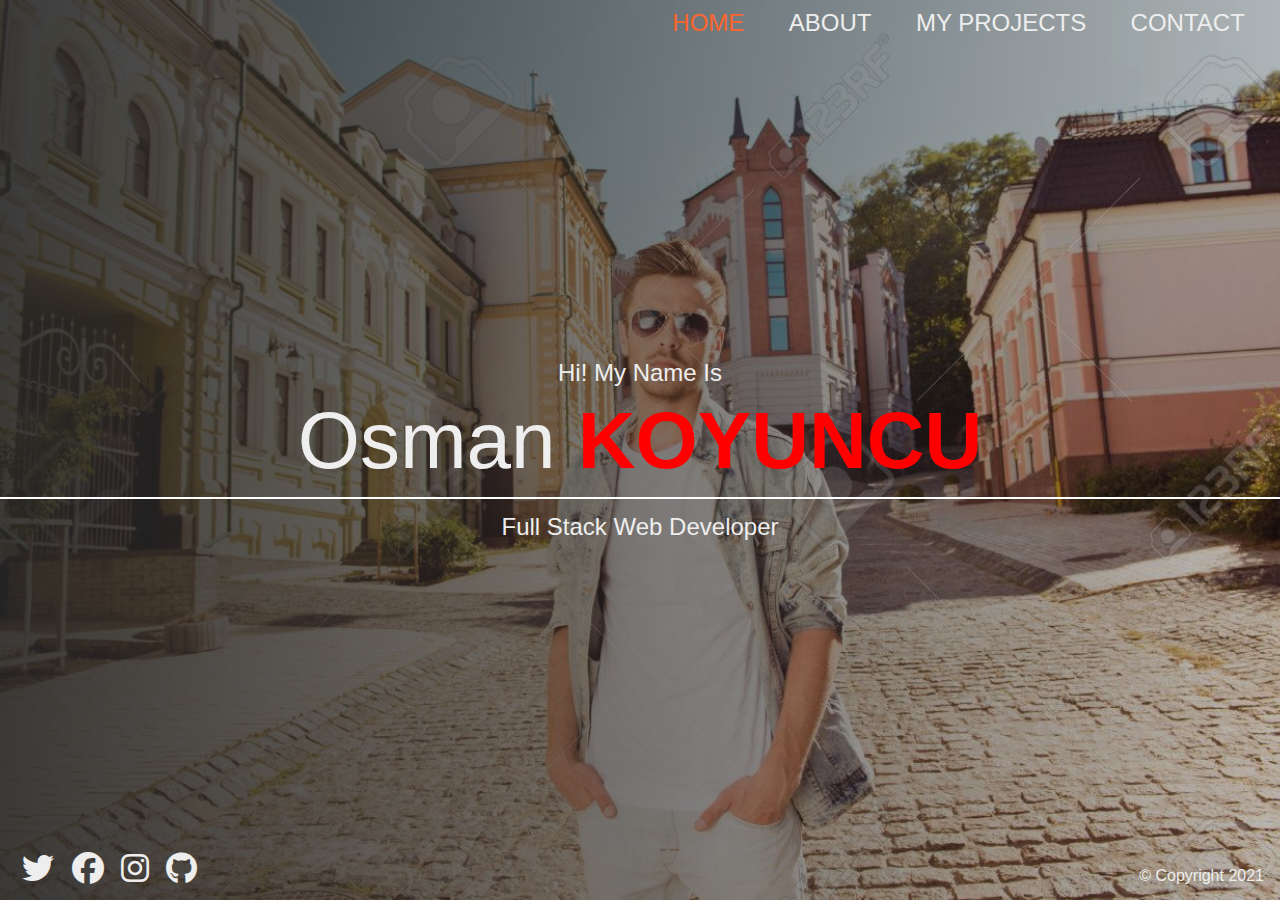
<file: index.html>
<!DOCTYPE html>
<html lang="en">
  <head>
    <meta charset="UTF-8" />
    <meta http-equiv="X-UA-Compatible" content="IE=edge" />
    <meta name="viewport" content="width=device-width, initial-scale=1.0" />
    <link rel="stylesheet" href="./css/main.css" />
    <title>Portfolio</title>
  </head>
  <body>
    <div class="home-bgImg-container">
      <nav class="nav">
        <ul class="nav__list">
          <li class="nav__item">
            <a href="index.html" class="nav__link nav__link--active">Home</a>
          </li>
          <li class="nav__item">
            <a href="about.html" class="nav__link">About</a>
          </li>
          <li class="nav__item">
            <a href="projects.html" class="nav__link">My Projects</a>
          </li>
          <li class="nav__item">
            <a href="contact.html" class="nav__link">Contact</a>
          </li>
        </ul>
      </nav>
      <!-- HOME MAIN -->
      <main class="home">
        <h2>Hi! My Name Is</h2>
        <h1 class="home__name">
          Osman <span class="home__name--last">KOYUNCU</span>
        </h1>
        <h2>Full Stack Web Developer</h2>
      </main>
      <!-- FOOTER -->
      <footer class="horizontal">
        <div class="social-icons">
          <a href="#">
            <i class="fab fa-twitter fa-2x"></i>
          </a>
          <a href="#">
            <i class="fab fa-facebook fa-2x"></i>
          </a>
          <a href="#">
            <i class="fab fa-instagram fa-2x"></i>
          </a>
          <a href="https://github.com/osmankoyuncuu" target="_blank">
            <i class="fab fa-github fa-2x"></i>
          </a>
        </div>
        <div class="copyright">&copy; Copyright 2021</div>
      </footer>
    </div>
  </body>
</html>
</file>
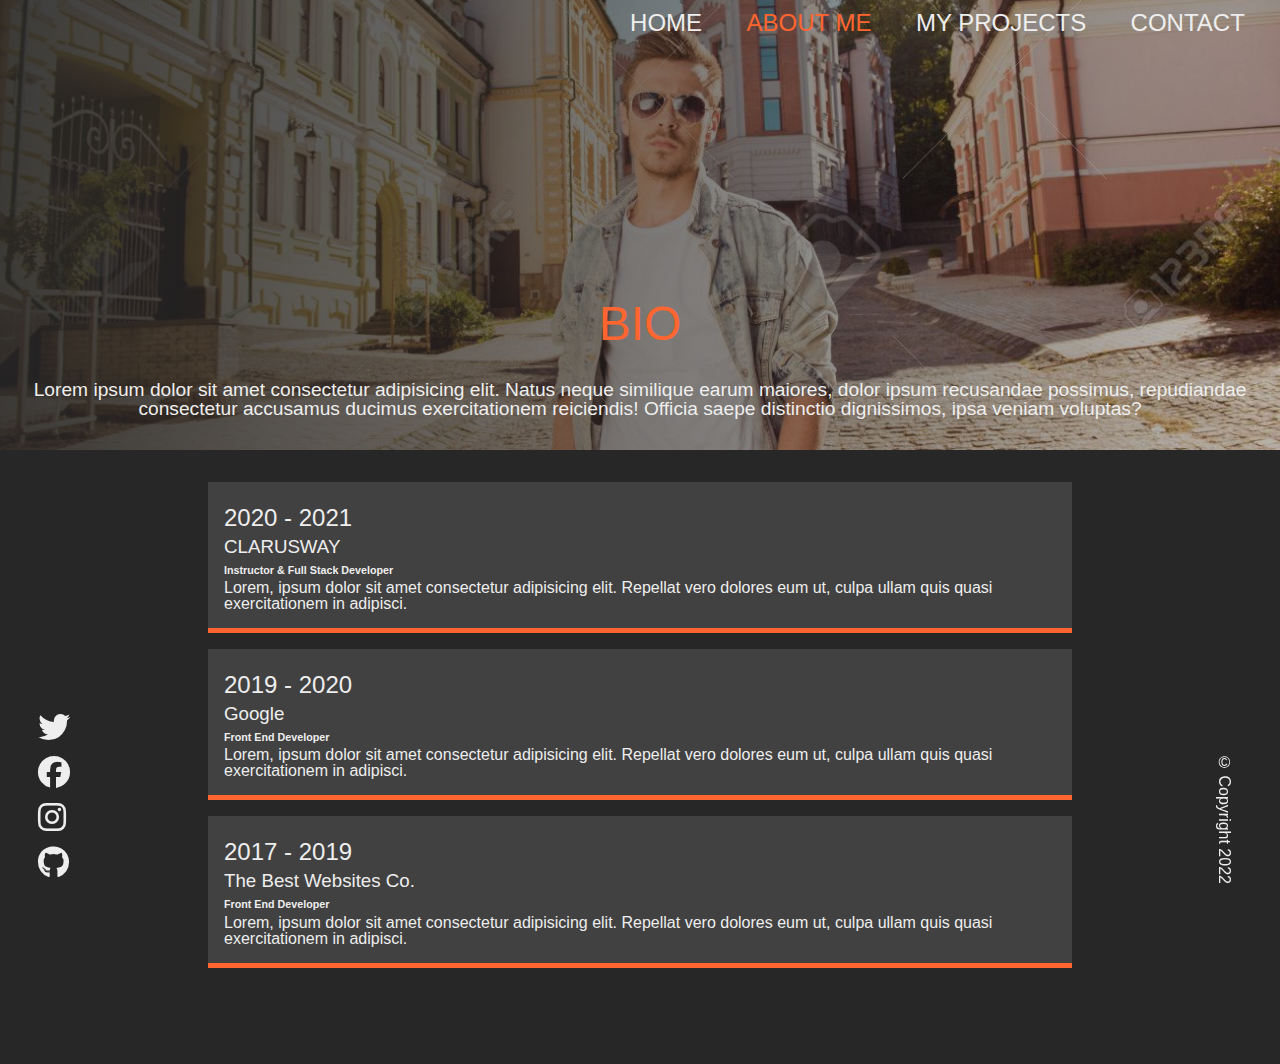
<file: about.html>
<!DOCTYPE html>
<html lang="en">
  <head>
    <meta charset="UTF-8" />
    <meta http-equiv="X-UA-Compatible" content="IE=edge" />
    <meta name="viewport" content="width=device-width, initial-scale=1.0" />

    <link rel="stylesheet" href="css/main.css" />
    <title>Portfolio-About</title>
  </head>
  <body>
    <div class="about-bgImg-container">
      <!-- ABOUT NAV -->
      <nav class="nav">
        <ul class="nav__list">
          <li class="nav__item">
            <a href="index.html" class="nav__link">Home</a>
          </li>
          <li class="nav__item">
            <a href="about.html" class="nav__link nav__link--active"
              >About Me</a
            >
          </li>
          <li class="nav__item">
            <a href="projects.html" class="nav__link">My Projects</a>
          </li>
          <li class="nav__item">
            <a href="contact.html" class="nav__link">Contact</a>
          </li>
        </ul>
      </nav>

      <div class="about__bio-image">
        <h2>BIO</h2>
        <p>
          Lorem ipsum dolor sit amet consectetur adipisicing elit. Natus neque
          similique earum maiores, dolor ipsum recusandae possimus, repudiandae
          consectetur accusamus ducimus exercitationem reiciendis! Officia saepe
          distinctio dignissimos, ipsa veniam voluptas?
        </p>
      </div>
    </div>

    <!-- ABOUT MAIN -->

    <main class="about">
      <div class="about__container">
        <div class="about__job">
          <h2 class="text-secondary">2020 - 2021</h2>
          <h3>CLARUSWAY</h3>
          <h6>Instructor & Full Stack Developer</h6>
          <p>
            Lorem, ipsum dolor sit amet consectetur adipisicing elit. Repellat
            vero dolores eum ut, culpa ullam quis quasi exercitationem in
            adipisci.
          </p>
        </div>
        <div class="about__job">
          <h2 class="text-secondary">2019 - 2020</h2>
          <h3>Google</h3>
          <h6>Front End Developer</h6>
          <p>
            Lorem, ipsum dolor sit amet consectetur adipisicing elit. Repellat
            vero dolores eum ut, culpa ullam quis quasi exercitationem in
            adipisci.
          </p>
        </div>
        <div class="about__job">
          <h2 class="text-secondary">2017 - 2019</h2>
          <h3>The Best Websites Co.</h3>
          <h6>Front End Developer</h6>
          <p>
            Lorem, ipsum dolor sit amet consectetur adipisicing elit. Repellat
            vero dolores eum ut, culpa ullam quis quasi exercitationem in
            adipisci.
          </p>
        </div>
      </div>
    </main>

    <!-- ABOUT FOOTER -->
    <footer class="vertical">
      <div class="social-icons">
        <a href="#">
          <i class="fab fa-twitter fa-2x"></i>
        </a>
        <a href="#">
          <i class="fab fa-facebook fa-2x"></i>
        </a>
        <a href="#">
          <i class="fab fa-instagram fa-2x"></i>
        </a>
        <a href="https://github.com/osmankoyuncuu" target="_blank">
          <i class="fab fa-github fa-2x"></i>
        </a>
      </div>
      <div class="copyright">&copy; Copyright 2022</div>
    </footer>
  </body>
</html>
</file>
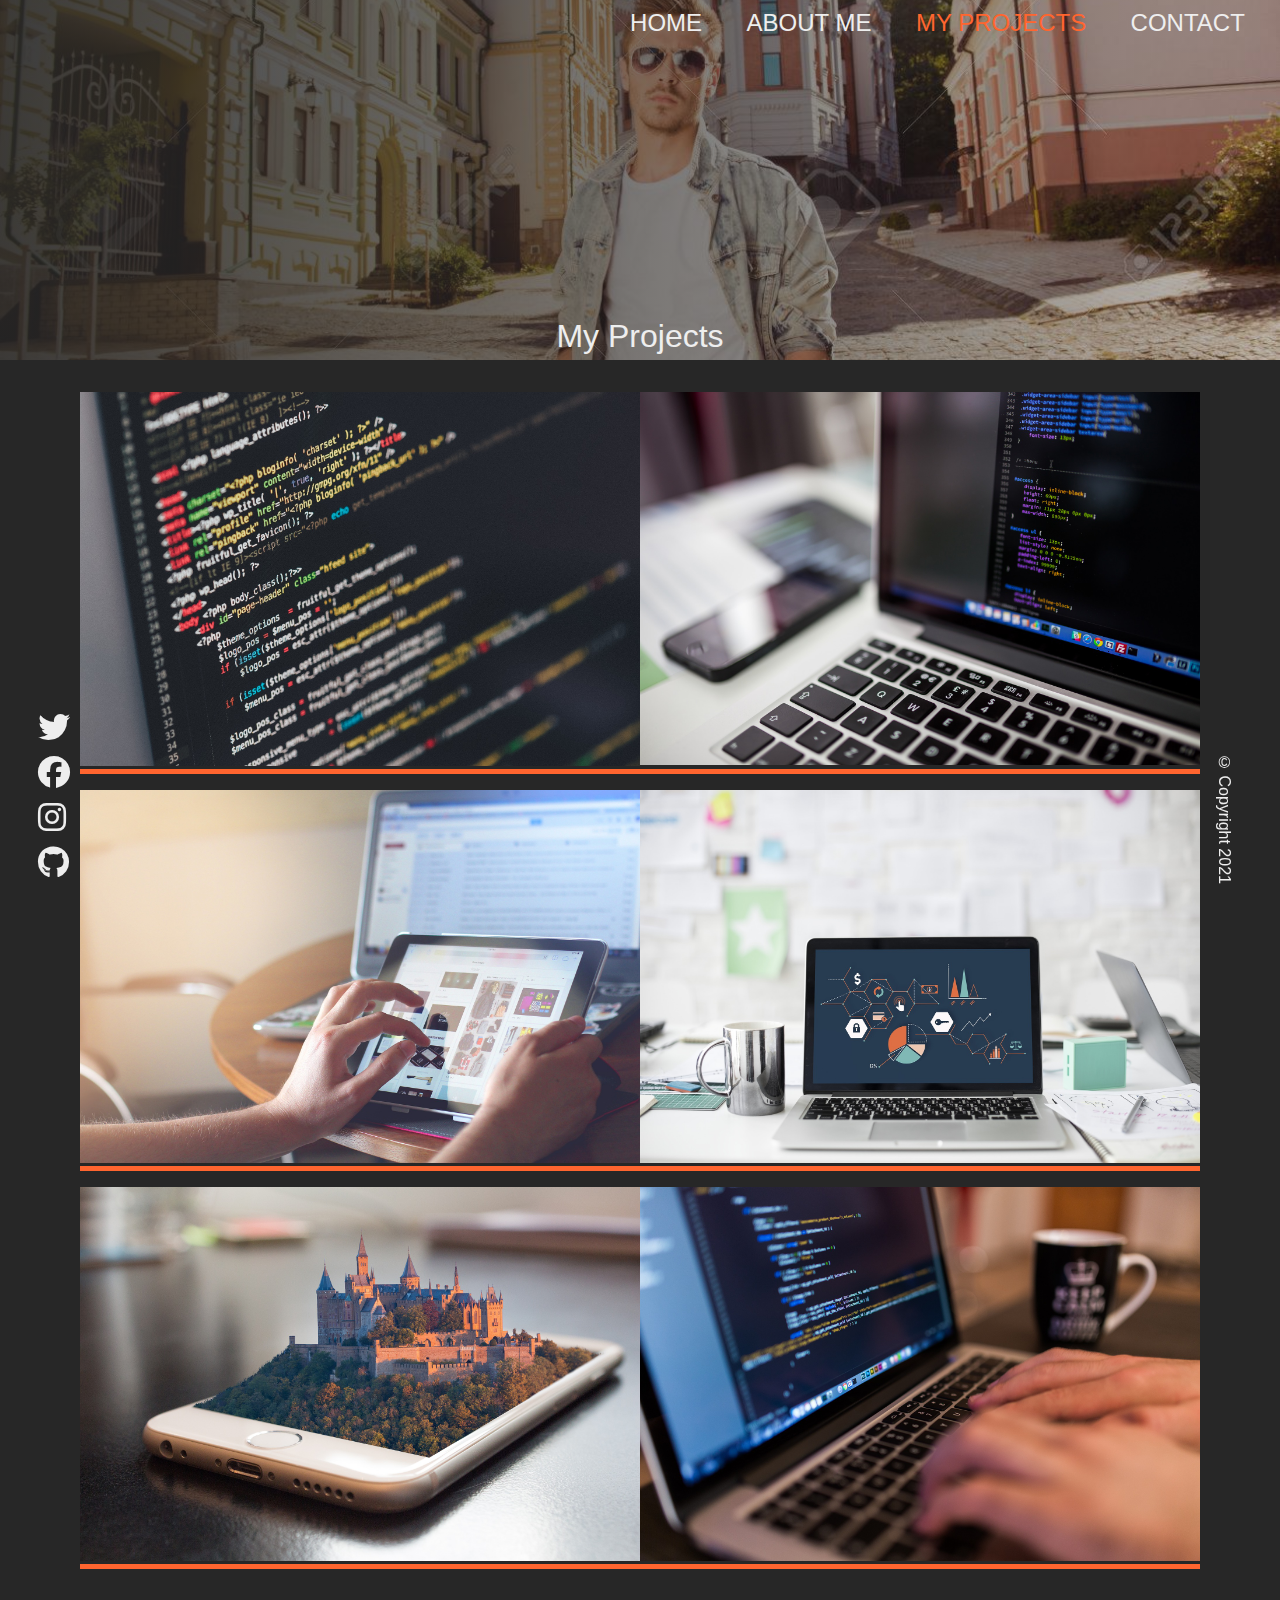
<file: projects.html>
<!DOCTYPE html>
<html lang="en">
  <head>
    <meta charset="UTF-8" />
    <meta name="viewport" content="width=device-width, initial-scale=1.0" />
    <meta http-equiv="X-UA-Compatible" content="ie=edge" />

    <link rel="stylesheet" href="css/main.css" />
    <title>Portfolio-Projects</title>
  </head>
  <body>
    <div class="project-bgImg-container">
      <!-- PROJECT NAV -->
      <nav class="nav">
        <ul class="nav__list">
          <li class="nav__item">
            <a href="index.html" class="nav__link">Home</a>
          </li>
          <li class="nav__item">
            <a href="about.html" class="nav__link">About Me</a>
          </li>
          <li class="nav__item">
            <a href="projects.html" class="nav__link nav__link--active"
              >My Projects</a
            >
          </li>
          <li class="nav__item">
            <a href="contact.html" class="nav__link">Contact</a>
          </li>
        </ul>
      </nav>

      <div class="projects__bio-image">
        <h1>My Projects</h1>
      </div>
    </div>

    <!-- PROJECT MAIN -->
    <main class="projects">
      <div class="projects__items">
        <div class="projects__item">
          <img src="img/project-1.jpg" alt="My Project" />
        </div>

        <div class="projects__item">
          <img src="img/project-2.jpg" alt="My Project" />
        </div>
        <div class="projects__item">
          <img src="img/project-3.jpg" alt="My Project" />
        </div>
        <div class="projects__item">
          <img src="img/project-4.jpg" alt="My Project" />
        </div>

        <div class="projects__item">
          <img src="img/project-5.jpg" alt="My Project" />
        </div>
        <div class="projects__item">
          <img src="img/project-6.jpg" alt="My Project" />
        </div>
      </div>
    </main>

    <!-- PROJECT FOOTER -->
    <footer class="vertical">
      <div class="social-icons">
        <a href="#">
          <i class="fab fa-twitter fa-2x"></i>
        </a>
        <a href="#">
          <i class="fab fa-facebook fa-2x"></i>
        </a>
        <a href="#">
          <i class="fab fa-instagram fa-2x"></i>
        </a>
        <a href="https://github.com/osmankoyuncuu" target="_blank">
          <i class="fab fa-github fa-2x"></i>
        </a>
      </div>

      <div class="copyright">&copy; Copyright 2021</div>
    </footer>
  </body>
</html>
</file>
<file: css/main.css>
@import url("https://cdnjs.cloudflare.com/ajax/libs/font-awesome/6.2.0/css/all.min.css");
* {
  margin: 0;
  padding: 0;
  box-sizing: border-box;
}

.link-style a, footer.middle a, footer.vertical .social-icons a, footer.horizontal a {
  padding: 0.4rem;
  transition: all 1s;
}
.link-style a:hover, footer.middle a:hover, footer.vertical .social-icons a:hover, footer.horizontal a:hover {
  color: #ff652f;
}

footer.horizontal {
  height: 10vh;
  display: flex;
  justify-content: space-between;
  align-items: flex-end;
  padding: 1rem;
}

footer.vertical {
  display: flex;
  justify-content: space-between;
  padding: 2rem;
  margin-bottom: 1rem;
}
footer.vertical .social-icons {
  display: flex;
  flex-direction: column;
  position: fixed;
  bottom: 1rem;
}
footer.vertical .copyright {
  position: fixed;
  bottom: 1rem;
  right: 3rem;
  writing-mode: vertical-rl;
  text-orientation: mixed;
}

footer.middle {
  height: 20vh;
  display: flex;
  flex-direction: column;
  justify-content: flex-start;
  align-items: center;
  gap: 1rem;
}

.nav {
  padding: 1rem;
  height: 10vh;
}
.nav__list {
  text-align: right;
}
.nav__item {
  display: inline;
  padding: 1rem;
}
.nav__link {
  font-size: 1rem;
  text-transform: uppercase;
  font-weight: 500;
  font-family: "Segoe UI", Tahoma, Geneva, Verdana, sans-serif;
  transition: all 1s;
}
.nav__link:hover {
  color: blue;
}
.nav__link--active {
  color: #ff652f;
}

.about-bgImg-container {
  height: 50vh;
  width: 100%;
  background: linear-gradient(to right, rgba(39, 39, 39, 0.9), rgba(39, 39, 39, 0.3)), url("../img/model-1.jpg");
  background-position: center center;
  background-size: cover;
  display: flex;
  justify-content: space-between;
  flex-direction: column;
}
.about-bgImg-container .about__bio-image {
  text-align: center;
}
.about-bgImg-container .about__bio-image h2 {
  font-size: 3rem;
  color: #ff652f;
}
.about-bgImg-container .about__bio-image p {
  font-size: 1.2rem;
  margin: 2rem;
}

.about__container {
  width: 70vw;
  margin: 2rem auto;
}
.about__job {
  margin: 1rem;
  background: #414141;
  padding: 1rem;
  border-bottom: 5px solid #ff652f;
}
.about h2,
.about h3 {
  margin: 0.5rem 0;
}
.about h6 {
  margin: 0.3rem 0;
}

.contact-bgImg-container {
  height: 100vh;
  width: 100%;
  background: linear-gradient(to right, rgba(39, 39, 39, 0.9), rgba(39, 39, 39, 0.3)), url("../img/model-1.jpg");
  background-position: center center;
  background-size: cover;
}
.contact-bgImg-container nav {
  height: 25vh;
}

.contact {
  height: 55vh;
  display: flex;
  flex-direction: column;
  justify-content: center;
  text-align: center;
  gap: 2.5rem;
}
.contact h2 {
  font-size: 3rem;
  margin-bottom: 2rem;
}
.contact__list {
  display: flex;
  flex-direction: column;
  flex-wrap: wrap;
  justify-content: center;
  align-items: center;
  gap: 2.5rem;
  font-size: 1.5rem;
}
.contact .text-secondary {
  color: #ff652f;
}

.home-bgImg-container {
  height: 100vh;
  width: 100%;
  background: linear-gradient(to right, rgba(39, 39, 39, 0.9), rgba(39, 39, 39, 0.3)), url("../img/model-1.jpg");
  background-position: center center;
  background-size: cover;
}

.home {
  height: 80vh;
  display: flex;
  flex-direction: column;
  justify-content: center;
  text-align: center;
}
.home__name {
  font-size: 5rem;
  padding: 1rem;
  margin-bottom: 1rem;
  border-bottom: 2px solid #fff;
}
.home__name--last {
  color: red;
  font-weight: 700;
}

.project-bgImg-container {
  height: 40vh;
  width: 100%;
  background: linear-gradient(to right, rgba(39, 39, 39, 0.9), rgba(39, 39, 39, 0.3)), url("../img/model-1.jpg");
  background-position: center center;
  background-size: cover;
  display: flex;
  flex-direction: column;
  justify-content: space-between;
}
.project-bgImg-container .projects__bio-image {
  text-align: center;
  margin: 0.5rem;
}

.projects__items {
  width: 100%;
  display: flex;
  flex-wrap: wrap;
  justify-content: center;
  padding: 2rem 5rem;
  gap: 1rem 0;
}
.projects__item {
  width: 100%;
  cursor: pointer;
  border-bottom: 5px solid #ff652f;
  position: relative;
}
.projects__item img {
  width: 100%;
}
.projects__item::after {
  content: "";
  width: 100%;
  height: 100%;
  background-color: #ff652f;
  position: absolute;
  left: 0;
  opacity: 0;
  transition: all 0.5s;
}
.projects__item:hover::after {
  opacity: 0.7;
}

@media screen and (min-width: 0px) {
  .nav {
    padding: 0.5rem;
  }
  .nav__list {
    text-align: center;
  }
  .nav__item {
    padding-right: 0.7rem;
  }
  .nav .nav__link {
    font-size: 0.9rem;
  }
  .contact h2 {
    font-size: 2rem;
    margin-bottom: 1rem;
  }
  .contact__list {
    gap: 2rem 1.2rem;
    font-size: 1.2rem;
  }
}
@media screen and (min-width: 576px) {
  .nav {
    padding: 0.7rem;
  }
  .nav__list {
    text-align: right;
  }
  .nav__item {
    padding-right: 1rem;
  }
  .nav .nav__link {
    font-size: 1rem;
  }
  .contact h2 {
    font-size: 2.5rem;
    margin-bottom: 1.5rem;
  }
  .contact__list {
    gap: 2.5rem 2rem;
    font-size: 1.5rem;
  }
}
@media screen and (min-width: 768px) {
  .nav__item {
    padding-right: 1.3rem;
  }
  .nav .nav__link {
    font-size: 1.3rem;
  }
  .projects__item {
    width: 100%;
  }
}
@media screen and (min-width: 1024px) {
  .nav__item {
    padding-right: 1.5rem;
  }
  .nav .nav__link {
    font-size: 1.5rem;
  }
  .projects__item {
    width: 50%;
  }
  .contact__list {
    flex-direction: row;
  }
}
@media screen and (min-width: 1600px) {
  .projects__item {
    width: 33%;
  }
}
body {
  font-family: "Segoe UI", Tahoma, Geneva, Verdana, sans-serif;
  line-height: 1;
  color: #eee;
  height: 100vh;
  background-color: #272727;
}

a {
  text-decoration: none;
  color: #eee;
}

h1,
h2,
h3 {
  font-weight: 400;
}

/*# sourceMappingURL=main.css.map */
</file>
